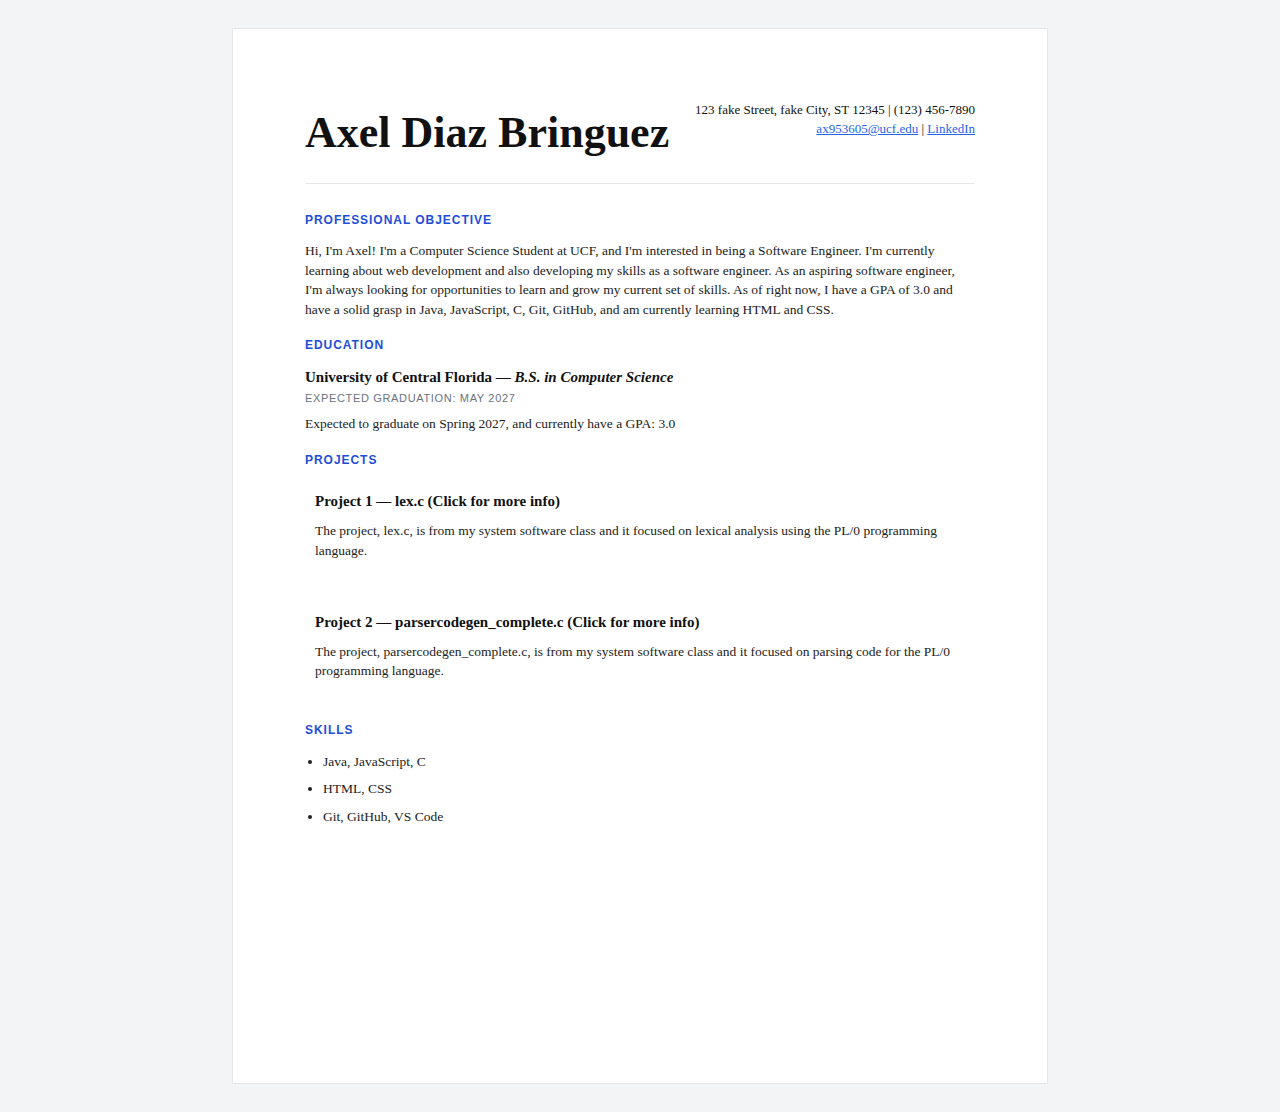
<file: index.html>
<!doctype html>
<!-- idk if indents matter in html, but i indented everything so that it is easier to read and follow - adb -->

<html lang="en">

<head>
  <meta charset="utf-8">
  <title>Resume</title>
  <link rel="stylesheet" href="resume.css">
</head>

<body>

  <div class="page">

    <header class="header">
      <div>
        <h1>Axel Diaz Bringuez</h1>
      </div>

      <div class="header-contact-info">
        123 fake Street, fake City, ST 12345 | (123) 456-7890<br>
        <a href="mailto:ax953605@ucf.edu">ax953605@ucf.edu</a> |
        <a href="https://www.linkedin.com/in/axel-diaz-b11180286/">LinkedIn</a>
      </div>
    </header>

    <main>



      <section class="section">

        <h2>Professional Objective</h2>
        <p>
          Hi, I'm Axel! I'm a Computer Science Student at UCF, and I'm interested in being a Software Engineer. I'm
          currently learning about web development and also developing my skills as a software engineer. As an
          aspiring software engineer, I'm always looking for opportunities to learn and grow my current set of skills.
          As of right now, I have a
          GPA of 3.0 and have a solid grasp in Java, JavaScript, C, Git, GitHub, and am currently learning HTML and
          CSS.
        </p>

      </section>

      <section class="section">
        <h2>Education</h2>

        <article class="entry">
          <h3>University of Central Florida — <em>B.S. in Computer Science</em>
          </h3>
          <div>Expected Graduation: May 2027</div>
          <p>
            Expected to graduate on Spring 2027, and currently have a GPA: 3.0
          </p>
        </article>

      </section>

      <section class="section projects-section">
        <h2>PROJECTS</h2>

        <a href="extra_page1.html">
          <article class="entry">
            <h3>Project 1 — lex.c (Click for more info)</h3>
            <p>
              The project, lex.c, is from my system software class and it focused on lexical analysis using the PL/0
              programming language.
            </p>
          </article>
        </a>

        <a href="extra_page2.html">
          <article class="entry">
            <h3>Project 2 — parsercodegen_complete.c (Click for more info)</h3>
            <p>
              The project, parsercodegen_complete.c, is from my system software class and it focused on parsing code
              for
              the PL/0 programming language.
            </p>
          </article>
        </a>
      </section>

      <section class="section">
        <h2>Skills</h2>

        <ul>
          <li>Java, JavaScript, C</li>
          <li>HTML, CSS</li>
          <li>Git, GitHub, VS Code</li>
        </ul>
      </section>



    </main>

  </div>

</body>

</html>
</file>
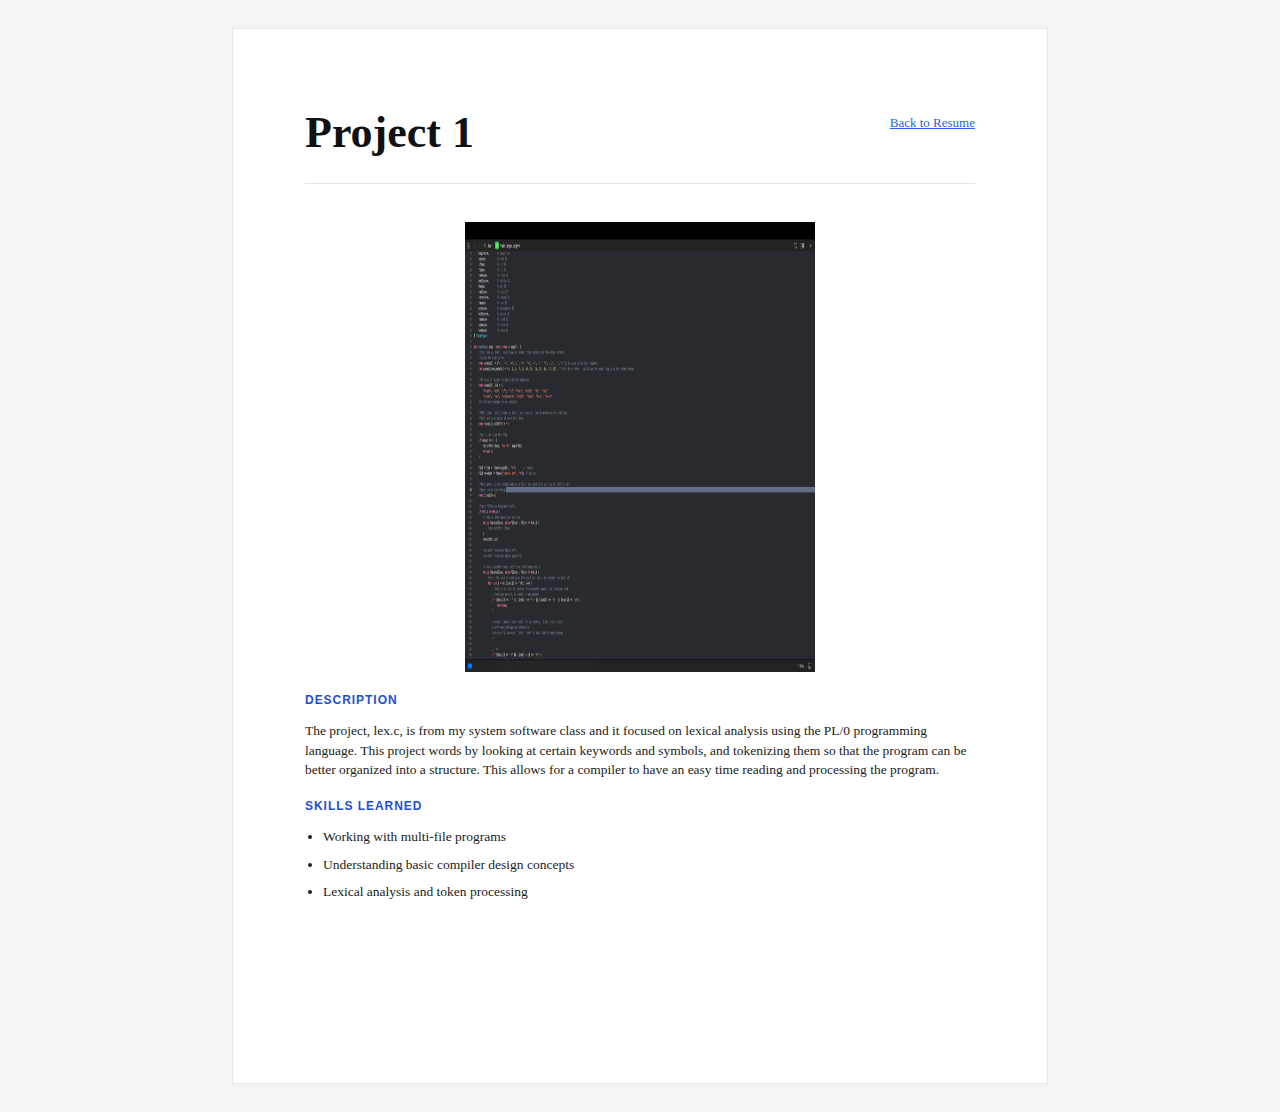
<file: extra_page1.html>
<html lang="en">

<head>
  <meta charset="utf-8">
  <title>Project 1</title>
  <link rel="stylesheet" href="resume.css">
</head>

<body>

  <div class="page">
    <header class="header">
      <div>
        <h1>Project 1</h1>
      </div>
      <div class="header-contact-info">
        <p><a href="index.html">Back to Resume</a></p>
      </div>
    </header>

    <main>

      <div>
        <img src="lex_c_image_of_code.png" alt="Image representing Project 1" width="350" height="450">
      </div>

      <section class="section">
        <h2>Description</h2>
        <p>
          The project, lex.c, is from my system software class and it focused on lexical analysis using the PL/0
          programming language.
          This project words by looking at certain keywords and symbols, and tokenizing them so that the program can be
          better organized into a structure.
          This allows for a compiler to have an easy time reading and processing the program.
        </p>
      </section>

      <section class="section">
        <h2>Skills Learned</h2>
        <ul>
          <li>Working with multi-file programs</li>
          <li>Understanding basic compiler design concepts</li>
          <li>Lexical analysis and token processing</li>
        </ul>
      </section>

    </main>
  </div>

</body>

</html>
</file>
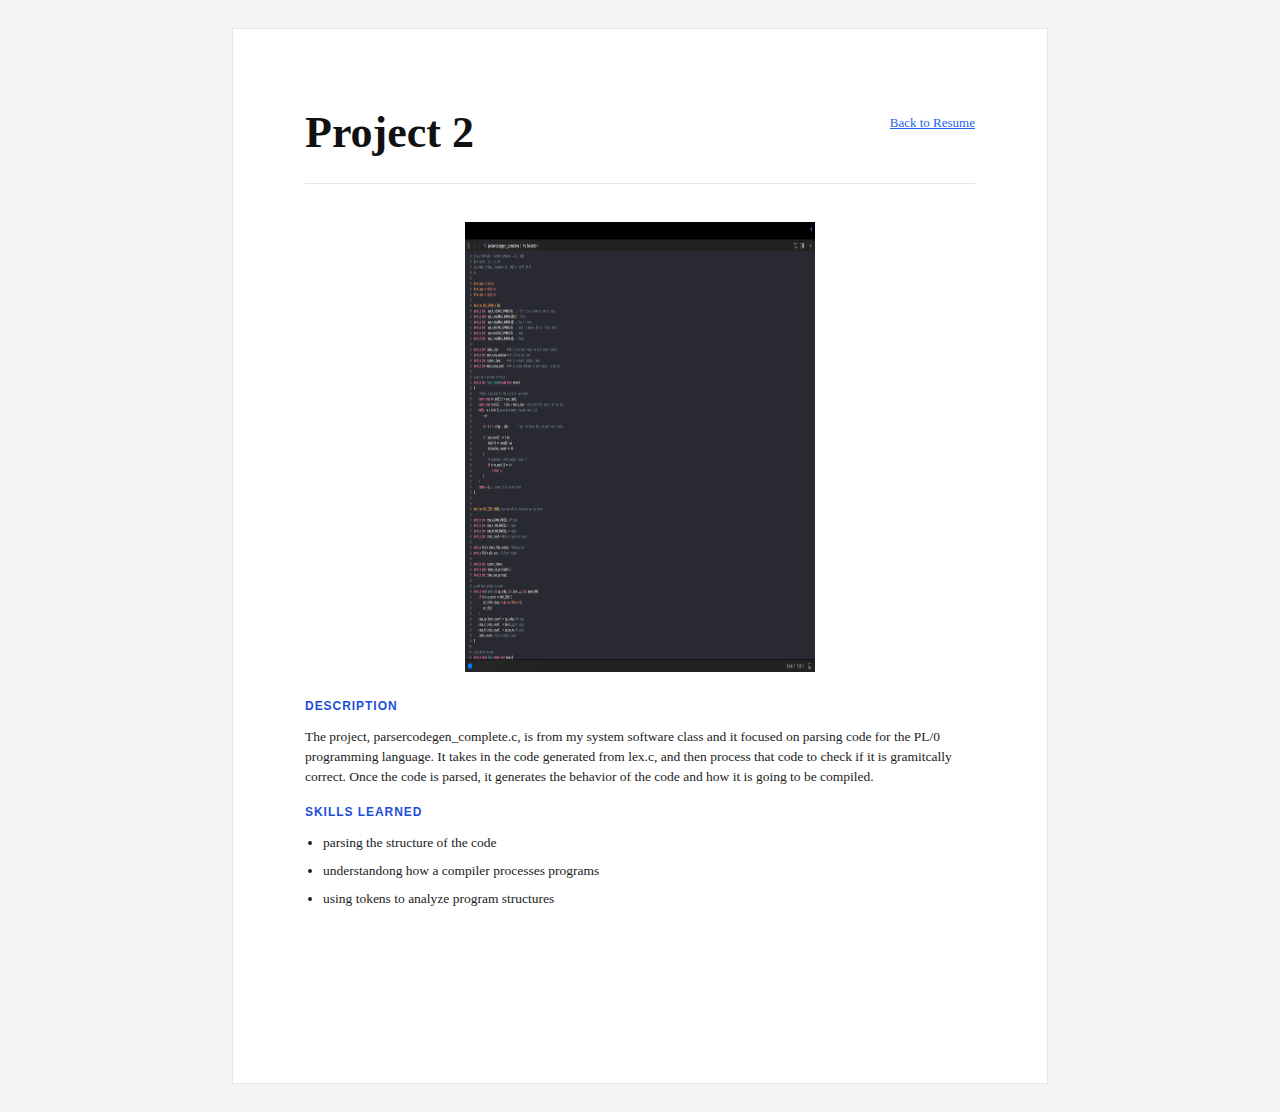
<file: extra_page2.html>
<!doctype html>
<html lang="en">

<head>
  <meta charset="utf-8">
  <title>Project 2</title>
  <link rel="stylesheet" href="resume.css">
</head>

<body>

  <div class="page">
    <header class="header">
      <div>
        <h1>Project 2</h1>
      </div>
      <div class="header-contact-info">
        <p><a href="index.html">Back to Resume</a></p>
      </div>
    </header>

    <main>

      <div>
        <img src="parsecodegen_c_image_of_code.png" alt="Image representing Project 2" width="350" height="450">
      </div>

      <section class="section">
        <h2>Description</h2>
        <p>
          The project, parsercodegen_complete.c, is from my system software class and it focused on parsing code for the
          PL/0 programming language.
          It takes in the code generated from lex.c, and then process that code to check if it is gramitcally correct.
          Once the code is parsed, it generates the behavior of the code and how it is going to be compiled.
        </p>
      </section>

      <section class="section">
        <h2>Skills Learned</h2>
        <ul>
          <li>parsing the structure of the code</li>
          <li>understandong how a compiler processes programs</li>
          <li>using tokens to analyze program structures</li>
        </ul>
      </section>

    </main>
  </div>

</body>

</html>
</file>
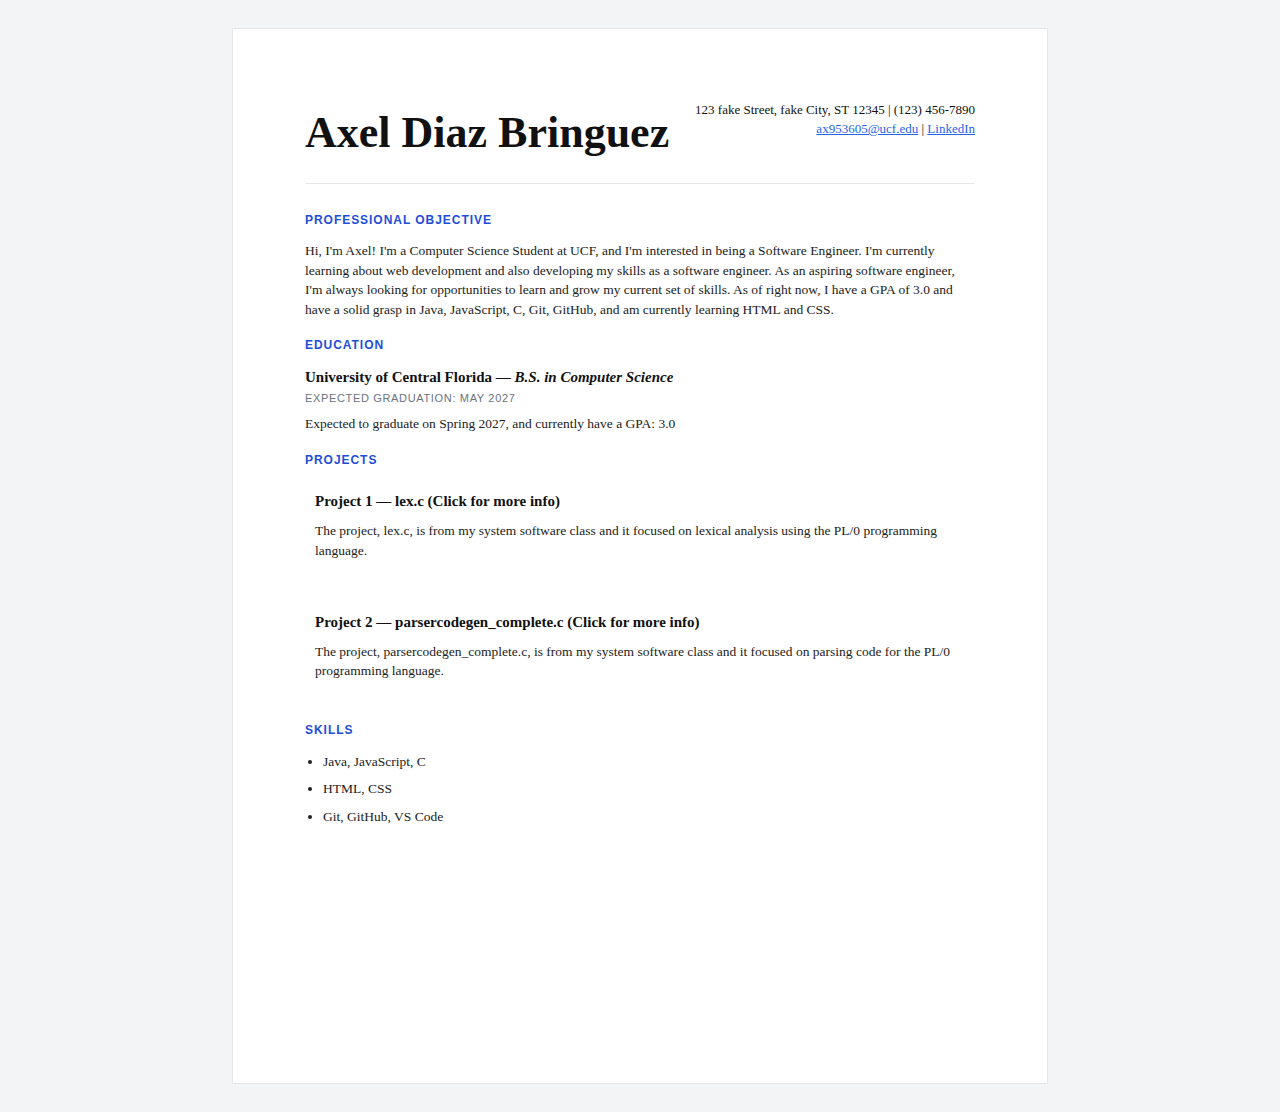
<file: resume_page.html>
<!doctype html>
<!-- idk if indents matter in html, but i indented everything so that it is easier to read and follow - adb -->

<html lang="en">

<head>
  <meta charset="utf-8">
  <title>Resume</title>
  <link rel="stylesheet" href="resume.css">
</head>

<body>

  <div class="page">

    <header class="header">
      <div>
        <h1>Axel Diaz Bringuez</h1>
      </div>

      <div class="header-contact-info">
        123 fake Street, fake City, ST 12345 | (123) 456-7890<br>
        <a href="mailto:ax953605@ucf.edu">ax953605@ucf.edu</a> |
        <a href="https://www.linkedin.com/in/axel-diaz-b11180286/">LinkedIn</a>
      </div>
    </header>

    <main>



      <section class="section">

        <h2>Professional Objective</h2>
        <p>
          Hi, I'm Axel! I'm a Computer Science Student at UCF, and I'm interested in being a Software Engineer. I'm
          currently learning about web development and also developing my skills as a software engineer. As an
          aspiring software engineer, I'm always looking for opportunities to learn and grow my current set of skills.
          As of right now, I have a
          GPA of 3.0 and have a solid grasp in Java, JavaScript, C, Git, GitHub, and am currently learning HTML and
          CSS.
        </p>

      </section>

      <section class="section">
        <h2>Education</h2>

        <article class="entry">
          <h3>University of Central Florida — <em>B.S. in Computer Science</em>
          </h3>
          <div>Expected Graduation: May 2027</div>
          <p>
            Expected to graduate on Spring 2027, and currently have a GPA: 3.0
          </p>
        </article>

      </section>

      <section class="section projects-section">
        <h2>PROJECTS</h2>

        <a href="extra_page1.html">
          <article class="entry">
            <h3>Project 1 — lex.c (Click for more info)</h3>
            <p>
              The project, lex.c, is from my system software class and it focused on lexical analysis using the PL/0
              programming language.
            </p>
          </article>
        </a>

        <a href="extra_page2.html">
          <article class="entry">
            <h3>Project 2 — parsercodegen_complete.c (Click for more info)</h3>
            <p>
              The project, parsercodegen_complete.c, is from my system software class and it focused on parsing code
              for
              the PL/0 programming language.
            </p>
          </article>
        </a>
      </section>

      <section class="section">
        <h2>Skills</h2>

        <ul>
          <li>Java, JavaScript, C</li>
          <li>HTML, CSS</li>
          <li>Git, GitHub, VS Code</li>
        </ul>
      </section>



    </main>

  </div>

</body>

</html>
</file>
<file: resume.css>
/* called "resume.css" for simplicity sakes cause every page here uses this one */
/* decoration stuff to make it look like a doc resume template*/
* {
    box-sizing: border-box;
}

body {
    background: #f3f4f6;
    color: #111;
    font-family: Georgia, serif;
    line-height: 1.45;
    margin: 0;
}

a {
    color: #2563eb;
    text-decoration: none;
}

/* decoration stuff to make it look like a doc resume template*/

/* what makes this look like a page*/
.page {
    background: #fff;
    border: 1px solid #e5e7eb;
    margin: 28px auto;
    padding: 0.75in;
    width: 100%;
    max-width: 8.5in;
    min-height: 11in;
}

/* header stuff */
.header {
    border-bottom: 1px solid #e5e7eb;
    display: flex;
    justify-content: space-between;
    padding-bottom: 18px;
}

/* contact info */
.header-contact-info {
    font-size: 13px;
    text-align: right;
}

/* contact info links */
.header-contact-info a {
    text-decoration: underline;
}

/* main name style */
.header h1 {
    font-size: 44px;
    font-weight: 700;
    margin: 0;
}

main {
    padding-top: 18px;
}

/* consistent spacing for sections and entries */
.section {
    margin-bottom: 18px;
}

/* consistent spacing for sections and entries */
.entry {
    margin-bottom: 18px;
}

/* shares the to section headers and dates */
.section h2 {
    font-family: Arial, sans-serif;
    text-transform: uppercase;
}

.entry div {
    font-family: Arial, sans-serif;
    text-transform: uppercase;
}

/* Section Headings */
.section h2 {
    color: #1d4ed8;
    font-size: 12px;
    font-weight: 800;
    letter-spacing: 0.08em;
    margin-bottom: 12px;
}

/* entry titles */
.entry h3 {
    font-size: 15px;
    font-weight: 700;
    margin: 0;
}

/* extra entry stuff */
.entry div {
    color: #6b7280;
    font-size: 11px;
    letter-spacing: 0.06em;
    margin-top: 2px;
}

/* body texts and links */
.section p {
    color: #222;
    font-size: 13.5px;
}

.section ul {
    color: #222;
    font-size: 13.5px;
}

.section p {
    margin-top: 8px;
}

.section ul {
    margin: 0;
    padding-left: 18px;
}

.section ul li {
    margin-bottom: 8px;
}

/* helper for centering content */
main>div {
    margin: 20px 0;
    text-align: center;
}

/* interactive project links */
.projects-section a {
    display: block;
    color: inherit;
}

/* lowkey stole this idea from the other assignment we did a couple weeks earlier, liked the idea for the projects */
.projects-section .entry {
    transition: all 0.3s ease;
    border-radius: 8px;
    padding: 10px;
}

/* hover effect: slight scale up and shadow, that way user knows that the section is clickable */
.projects-section a:hover .entry {
    background-color: #f0f0f0;
    box-shadow: 0 4px 6px rgba(0, 0, 0, 0.1);
    transform: scale(1.02);
}

/* responsive design for mobile devices, put down here as this is what i thought about last lol */
@media (max-width: 820px) {
    .page {
        padding: 20px;
        margin: 10px auto;
    }

    .header {
        flex-direction: column;
        text-align: center;
    }

    .header h1 {
        font-size: 32px;
        margin-bottom: 10px;
    }

    .header-contact-info {
        text-align: center;
        font-size: 14px;
        margin-top: 10px;
    }

    .section h2 {
        text-align: center;
    }
}
</file>
